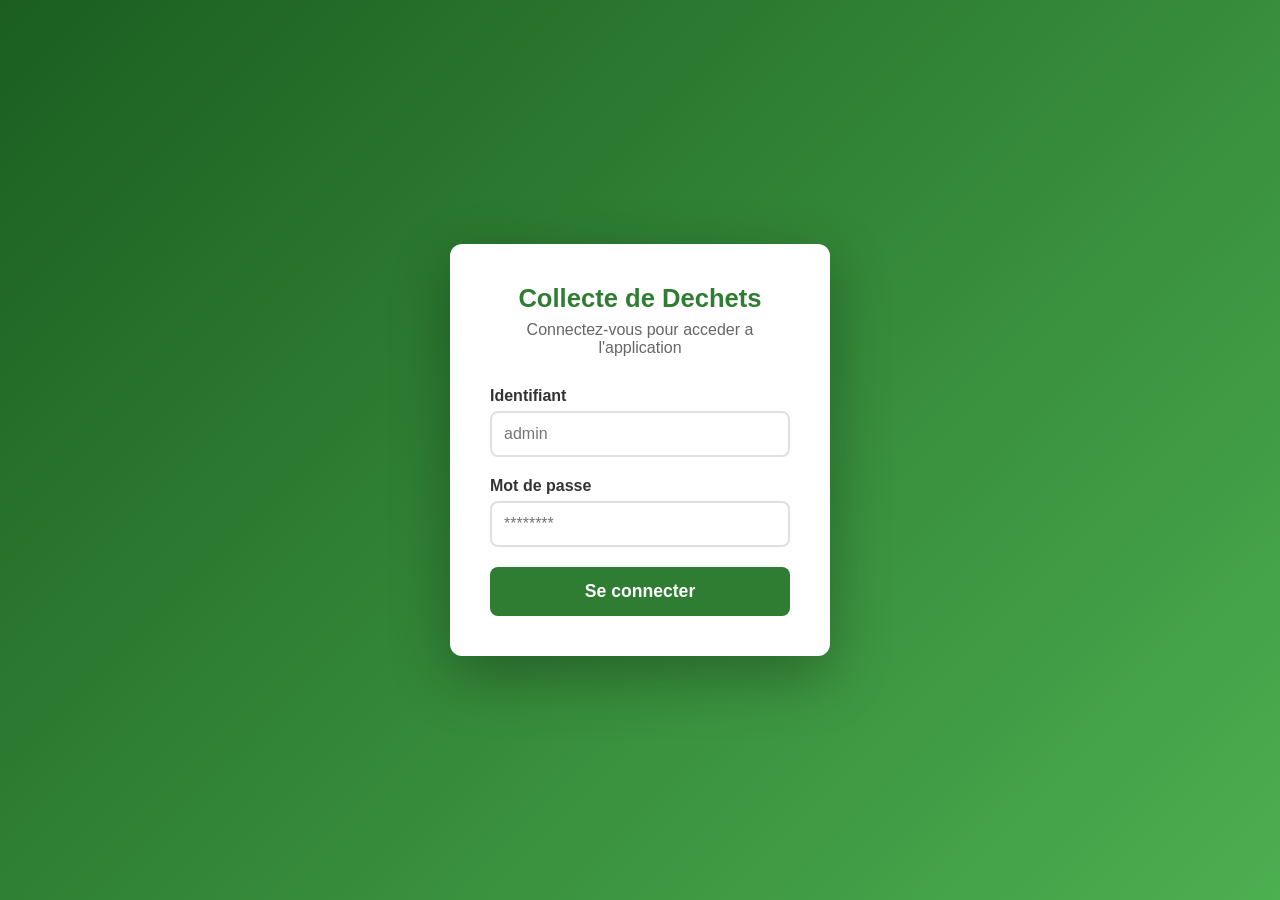
<file: templates/login.html>
<!DOCTYPE html>
<html lang="fr">
<head>
    <meta charset="UTF-8">
    <meta name="viewport" content="width=device-width, initial-scale=1.0">
    <title>Connexion - Collecte de Déchets</title>
    <style>
        * { margin: 0; padding: 0; box-sizing: border-box; }
        body {
            font-family: 'Segoe UI', Tahoma, sans-serif;
            background: linear-gradient(135deg, #1b5e20 0%, #4caf50 100%);
            min-height: 100vh;
            display: flex;
            align-items: center;
            justify-content: center;
        }
        .login-box {
            background: white;
            border-radius: 12px;
            padding: 40px;
            width: 380px;
            box-shadow: 0 20px 60px rgba(0,0,0,0.3);
        }
        .login-box h1 {
            text-align: center;
            color: #2e7d32;
            margin-bottom: 8px;
            font-size: 1.6em;
        }
        .login-box p {
            text-align: center;
            color: #666;
            margin-bottom: 30px;
        }
        .form-group { margin-bottom: 20px; }
        .form-group label {
            display: block;
            font-weight: 600;
            margin-bottom: 6px;
            color: #333;
        }
        .form-group input {
            width: 100%;
            padding: 12px;
            border: 2px solid #e0e0e0;
            border-radius: 8px;
            font-size: 1em;
            transition: border-color 0.2s;
        }
        .form-group input:focus {
            outline: none;
            border-color: #4caf50;
        }
        .btn-login {
            width: 100%;
            padding: 14px;
            background: #2e7d32;
            color: white;
            border: none;
            border-radius: 8px;
            font-size: 1.1em;
            font-weight: 600;
            cursor: pointer;
            transition: background 0.2s;
        }
        .btn-login:hover { background: #1b5e20; }
        .error {
            color: #d32f2f;
            text-align: center;
            margin-top: 12px;
            display: none;
        }
    </style>
</head>
<body>
    <div class="login-box">
        <h1>Collecte de Dechets</h1>
        <p>Connectez-vous pour acceder a l'application</p>
        <div class="form-group">
            <label>Identifiant</label>
            <input type="text" id="login" placeholder="admin">
        </div>
        <div class="form-group">
            <label>Mot de passe</label>
            <input type="password" id="password" placeholder="********">
        </div>
        <button class="btn-login" onclick="doLogin()">Se connecter</button>
        <p class="error" id="error-msg">Identifiants incorrects</p>
    </div>

    <script>
        document.getElementById('password').addEventListener('keypress', e => {
            if (e.key === 'Enter') doLogin();
        });

        async function doLogin() {
            const login = document.getElementById('login').value;
            const pwd = document.getElementById('password').value;
            const res = await fetch('/login', {
                method: 'POST',
                headers: {'Content-Type': 'application/json'},
                body: JSON.stringify({login: login, mot_de_passe: pwd})
            });
            if (res.ok) {
                window.location.href = '/';
            } else {
                document.getElementById('error-msg').style.display = 'block';
            }
        }
    </script>
</body>
</html>
</file>
